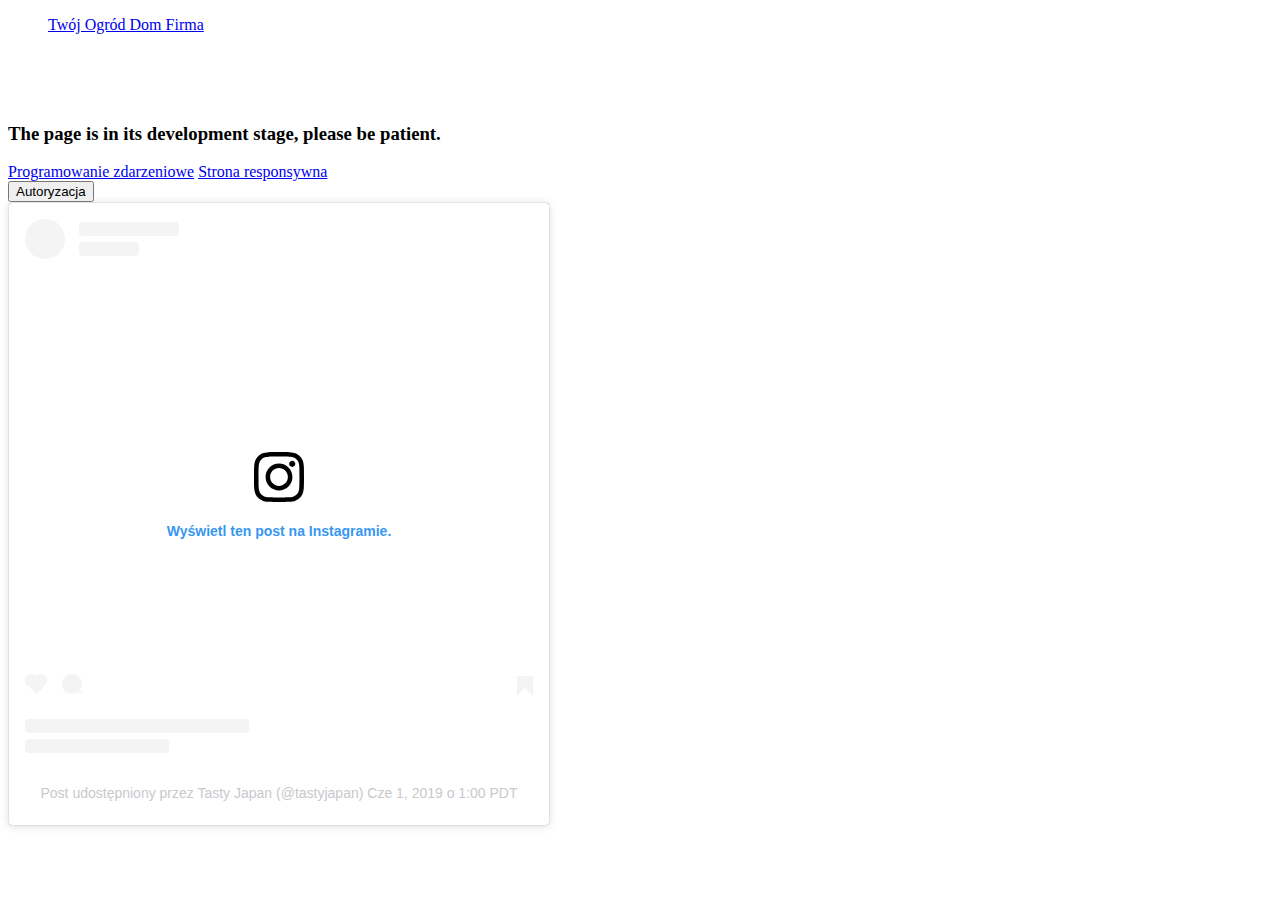
<file: index.html>
<!DOCTYPE HTML>
<html lang="pl">
<head>
<meta charset="utf-8">
<title>Stronka</title>
</head>
<body>
<div id="fb-root"></div>
<div id="fb-root"></div>
<script async defer crossorigin src="https://connect.facebook.net/pl_PL/sdk.js#xfbml=1&version=v3.3"></script>

<div class="fb-page" data-href="https://www.facebook.com/TwojOgrodDomFirma/" data-tabs="timeline" data-width="400" data-height="" data-small-header="false" data-adapt-container-width="true" data-hide-cover="false" data-show-facepile="false"><blockquote cite="https://www.facebook.com/TwojOgrodDomFirma/" class="fb-xfbml-parse-ignore"><a href="https://www.facebook.com/TwojOgrodDomFirma/">Twój Ogród Dom Firma</a></blockquote></div>

<br><br><br>

<script src="embed.js"></script>
    <script>
        instgram.Embeds.process();
    </script> 
  <h3>The page is in its development stage, please be patient.</h3>
    <a href="zdarzenia/zdarzenia.html">Programowanie zdarzeniowe</a>
    <a href="responsywna/index.html">Strona responsywna</a>
    <div id="api">
        <a  href="https://api.instagram.com/oauth/authorize/?client_id=3b7ee9359fb24cd7b64b993647f49f4a&redirect_uri=http://kimi331.github.io&response_type=token"><button>Autoryzacja</button></a>
    </div> 
	<blockquote class="instagram-media" data-instgrm-permalink="https://www.instagram.com/p/ByKN_DJFc4j/" data-instgrm-version="12" style=" background:#FFF; border:0; border-radius:3px; box-shadow:0 0 1px 0 rgba(0,0,0,0.5),0 1px 10px 0 rgba(0,0,0,0.15); margin: 1px; max-width:540px; min-width:326px; padding:0; width:99.375%; width:-webkit-calc(100% - 2px); width:calc(100% - 2px);"><div style="padding:16px;"> <a href="https://www.instagram.com/p/ByKN_DJFc4j/" style=" background:#FFFFFF; line-height:0; padding:0 0; text-align:center; text-decoration:none; width:100%;" target="_blank"> <div style=" display: flex; flex-direction: row; align-items: center;"> <div style="background-color: #F4F4F4; border-radius: 50%; flex-grow: 0; height: 40px; margin-right: 14px; width: 40px;"></div> <div style="display: flex; flex-direction: column; flex-grow: 1; justify-content: center;"> <div style=" background-color: #F4F4F4; border-radius: 4px; flex-grow: 0; height: 14px; margin-bottom: 6px; width: 100px;"></div> <div style=" background-color: #F4F4F4; border-radius: 4px; flex-grow: 0; height: 14px; width: 60px;"></div></div></div><div style="padding: 19% 0;"></div> <div style="display:block; height:50px; margin:0 auto 12px; width:50px;"><svg width="50px" height="50px" viewBox="0 0 60 60" version="1.1" xmlns="https://www.w3.org/2000/svg" xmlns:xlink="https://www.w3.org/1999/xlink"><g stroke="none" stroke-width="1" fill="none" fill-rule="evenodd"><g transform="translate(-511.000000, -20.000000)" fill="#000000"><g><path d="M556.869,30.41 C554.814,30.41 553.148,32.076 553.148,34.131 C553.148,36.186 554.814,37.852 556.869,37.852 C558.924,37.852 560.59,36.186 560.59,34.131 C560.59,32.076 558.924,30.41 556.869,30.41 M541,60.657 C535.114,60.657 530.342,55.887 530.342,50 C530.342,44.114 535.114,39.342 541,39.342 C546.887,39.342 551.658,44.114 551.658,50 C551.658,55.887 546.887,60.657 541,60.657 M541,33.886 C532.1,33.886 524.886,41.1 524.886,50 C524.886,58.899 532.1,66.113 541,66.113 C549.9,66.113 557.115,58.899 557.115,50 C557.115,41.1 549.9,33.886 541,33.886 M565.378,62.101 C565.244,65.022 564.756,66.606 564.346,67.663 C563.803,69.06 563.154,70.057 562.106,71.106 C561.058,72.155 560.06,72.803 558.662,73.347 C557.607,73.757 556.021,74.244 553.102,74.378 C549.944,74.521 548.997,74.552 541,74.552 C533.003,74.552 532.056,74.521 528.898,74.378 C525.979,74.244 524.393,73.757 523.338,73.347 C521.94,72.803 520.942,72.155 519.894,71.106 C518.846,70.057 518.197,69.06 517.654,67.663 C517.244,66.606 516.755,65.022 516.623,62.101 C516.479,58.943 516.448,57.996 516.448,50 C516.448,42.003 516.479,41.056 516.623,37.899 C516.755,34.978 517.244,33.391 517.654,32.338 C518.197,30.938 518.846,29.942 519.894,28.894 C520.942,27.846 521.94,27.196 523.338,26.654 C524.393,26.244 525.979,25.756 528.898,25.623 C532.057,25.479 533.004,25.448 541,25.448 C548.997,25.448 549.943,25.479 553.102,25.623 C556.021,25.756 557.607,26.244 558.662,26.654 C560.06,27.196 561.058,27.846 562.106,28.894 C563.154,29.942 563.803,30.938 564.346,32.338 C564.756,33.391 565.244,34.978 565.378,37.899 C565.522,41.056 565.552,42.003 565.552,50 C565.552,57.996 565.522,58.943 565.378,62.101 M570.82,37.631 C570.674,34.438 570.167,32.258 569.425,30.349 C568.659,28.377 567.633,26.702 565.965,25.035 C564.297,23.368 562.623,22.342 560.652,21.575 C558.743,20.834 556.562,20.326 553.369,20.18 C550.169,20.033 549.148,20 541,20 C532.853,20 531.831,20.033 528.631,20.18 C525.438,20.326 523.257,20.834 521.349,21.575 C519.376,22.342 517.703,23.368 516.035,25.035 C514.368,26.702 513.342,28.377 512.574,30.349 C511.834,32.258 511.326,34.438 511.181,37.631 C511.035,40.831 511,41.851 511,50 C511,58.147 511.035,59.17 511.181,62.369 C511.326,65.562 511.834,67.743 512.574,69.651 C513.342,71.625 514.368,73.296 516.035,74.965 C517.703,76.634 519.376,77.658 521.349,78.425 C523.257,79.167 525.438,79.673 528.631,79.82 C531.831,79.965 532.853,80.001 541,80.001 C549.148,80.001 550.169,79.965 553.369,79.82 C556.562,79.673 558.743,79.167 560.652,78.425 C562.623,77.658 564.297,76.634 565.965,74.965 C567.633,73.296 568.659,71.625 569.425,69.651 C570.167,67.743 570.674,65.562 570.82,62.369 C570.966,59.17 571,58.147 571,50 C571,41.851 570.966,40.831 570.82,37.631"></path></g></g></g></svg></div><div style="padding-top: 8px;"> <div style=" color:#3897f0; font-family:Arial,sans-serif; font-size:14px; font-style:normal; font-weight:550; line-height:18px;"> Wyświetl ten post na Instagramie.</div></div><div style="padding: 12.5% 0;"></div> <div style="display: flex; flex-direction: row; margin-bottom: 14px; align-items: center;"><div> <div style="background-color: #F4F4F4; border-radius: 50%; height: 12.5px; width: 12.5px; transform: translateX(0px) translateY(7px);"></div> <div style="background-color: #F4F4F4; height: 12.5px; transform: rotate(-45deg) translateX(3px) translateY(1px); width: 12.5px; flex-grow: 0; margin-right: 14px; margin-left: 2px;"></div> <div style="background-color: #F4F4F4; border-radius: 50%; height: 12.5px; width: 12.5px; transform: translateX(9px) translateY(-18px);"></div></div><div style="margin-left: 8px;"> <div style=" background-color: #F4F4F4; border-radius: 50%; flex-grow: 0; height: 20px; width: 20px;"></div> <div style=" width: 0; height: 0; border-top: 2px solid transparent; border-left: 6px solid #f4f4f4; border-bottom: 2px solid transparent; transform: translateX(16px) translateY(-4px) rotate(30deg)"></div></div><div style="margin-left: auto;"> <div style=" width: 0px; border-top: 8px solid #F4F4F4; border-right: 8px solid transparent; transform: translateY(16px);"></div> <div style=" background-color: #F4F4F4; flex-grow: 0; height: 12px; width: 16px; transform: translateY(-4px);"></div> <div style=" width: 0; height: 0; border-top: 8px solid #F4F4F4; border-left: 8px solid transparent; transform: translateY(-4px) translateX(8px);"></div></div></div> <div style="display: flex; flex-direction: column; flex-grow: 1; justify-content: center; margin-bottom: 24px;"> <div style=" background-color: #F4F4F4; border-radius: 4px; flex-grow: 0; height: 14px; margin-bottom: 6px; width: 224px;"></div> <div style=" background-color: #F4F4F4; border-radius: 4px; flex-grow: 0; height: 14px; width: 144px;"></div></div></a><p style=" color:#c9c8cd; font-family:Arial,sans-serif; font-size:14px; line-height:17px; margin-bottom:0; margin-top:8px; overflow:hidden; padding:8px 0 7px; text-align:center; text-overflow:ellipsis; white-space:nowrap;"><a href="https://www.instagram.com/p/ByKN_DJFc4j/" style=" color:#c9c8cd; font-family:Arial,sans-serif; font-size:14px; font-style:normal; font-weight:normal; line-height:17px; text-decoration:none;" target="_blank">Post udostępniony przez Tasty Japan (@tastyjapan)</a> <time style=" font-family:Arial,sans-serif; font-size:14px; line-height:17px;" datetime="2019-06-01T08:00:41+00:00">Cze 1, 2019 o 1:00 PDT</time></p></div></blockquote> <script async src="//www.instagram.com/embed.js"></script>
	</body>
</html>
</file>
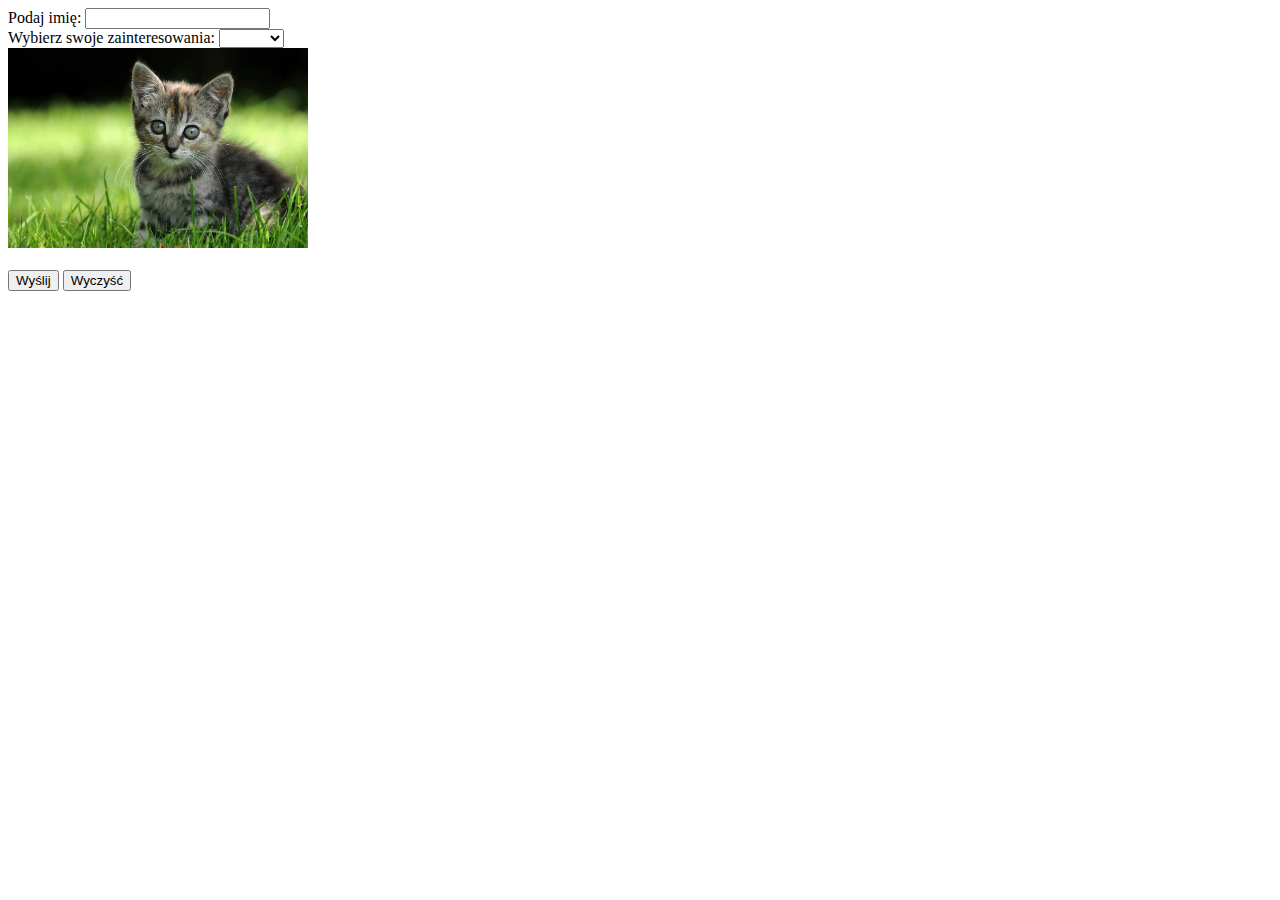
<file: zdarzenia/zdarzenia.html>
<!DOCTYPE html>
<html lang="pl">

<head>
    <meta charset="UTF-8">
    <title> Zadanie 1 </title>
</head>

<body>

    <form>
        Podaj imię:
        <input type="text" id="name"><br>
        Wybierz swoje zainteresowania:
        <select id="zainteresowanie">
            <option value="blank"></option>
            <option value="gry">Gry</option>
            <option value="ksiazki">Książki</option>
            <option value="sport">Sport</option>
        </select><br>
        <img src="zdj.jpeg" width="300" height="200" id="kot">
        <div id="najechanie"> </div>
        <br>
        <button id="button" type="button">Wyślij</button>
        <input type="reset" value="Wyczyść" onclick="window.location.reload()">
        <div id="info"> </div>
    </form>
    <script>
        var button = document.getElementById("button");
        var kot = document.getElementById("kot")
        
        var onButtonClick = function()
        {
            var name = document.getElementById("name").value;
            var zainteresowanie = document.getElementById("zainteresowanie").value;
            var podziekowanie;
            if(zainteresowanie == "blank")
                {
                    podziekowanie = "Wybierz zainteresowanie";
                }
            if (zainteresowanie == "gry")
                {
                    podziekowanie = name + " ,dziękuję za podanie gier jako twoje zainteresowanie";
                }
            if (zainteresowanie == "ksiazki")
                {
                    podziekowanie = name + " ,dziękuję za podanie książek jako twoje zainteresowanie";
                }
            if (zainteresowanie == "sport")
                {
                    podziekowanie = name + " ,dziękuję za podanie sportu jako twoje zainteresowanie";
                }
            document.getElementById("info").textContent = podziekowanie;
        }
        var onMouseOver = function(e)
        {
            e.preventDefault();
            var audio = document.createElement("audio");
            audio.src = "miau.mp3";
            audio.autoplay = "true";
            document.body.appendChild(audio);
            document.getElementById("najechanie").textContent = "Na zdjęciu znajduje się śliczny kotek";   
        }
        var onMouseOut = function()
        {
            document.getElementById("najechanie").textContent = "";
        }
        button.addEventListener("click", onButtonClick);
        kot.addEventListener("mouseover", onMouseOver);
        kot.addEventListener("mouseout", onMouseOut);
    </script>
</body>

</html>
</file>
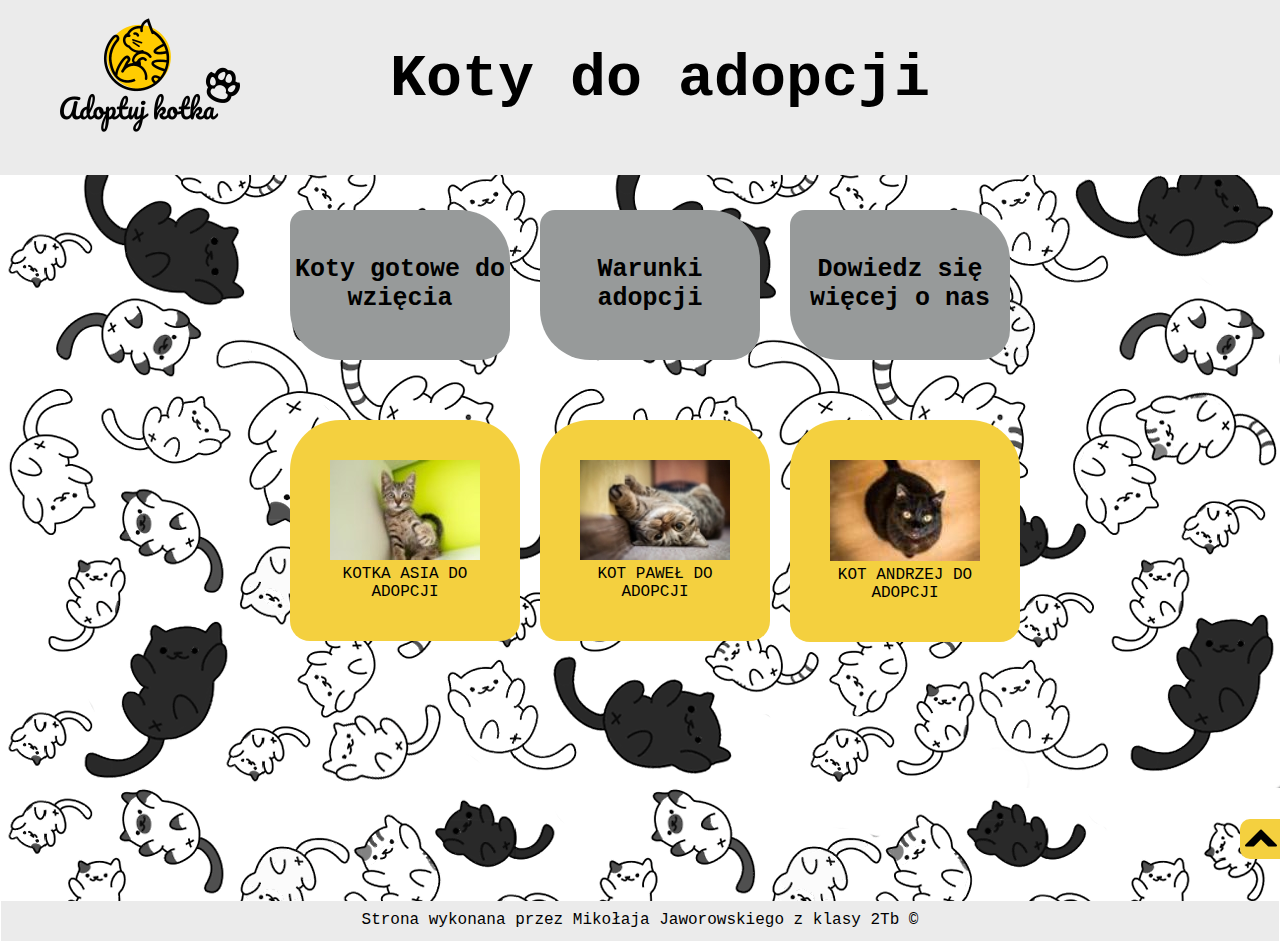
<file: responsywna/podstrony/koty.html>
<!DOCTYPE HTML>
<html lang="pl">

<head>
    <meta charset="utf-8">
    <link rel="stylesheet" type="text/css" href="../style/style.css">
    <link rel="icon" href="../img/favicon.ico" type="image/x-icon">
    <title>Adoptuj kotka</title>
</head>

<body>
    <div id="content">
        <div id="logo"><a href="../index.html"><img id="kotek" src="../img/logo_medium.png" alt="Adoptuj kota" style="float:left; margin-left:50px;"><a><span id="title">Koty do adopcji</span></div>
        <div id="title-p"><span id="stitle">Koty do adopcji</span><span id="ustitle" style="left:calc(50% - 70px);">&nbsp;&nbsp;Koty<br>do adopcji</span></div>
        <!-- Komputer + Tablet !-->
        <a href="koty.html">
            <div class="menu" style="left:calc(50% - 350px);"><span class="text">Koty gotowe do wzięcia</span></div>
        </a>
        <a href="warunki.html">
            <div class="menu" style="left:calc(50% - 100px);"><span class="text">Warunki adopcji</span></div>
        </a>
        <a href="info.html">
            <div class="menu" style="left:calc(50% + 150px);"><span class="text">Dowiedz się więcej o nas</span></div>
        </a>

        <!-- Komputer + Tablet !-->
        <a href="koty.html">
            <div class="smenu" style="left:calc(50% - 250px); top:250px;"><span class="text">Koty gotowe do wzięcia</span></div>
        </a>
        <a href="warunki.html">
            <div class="smenu" style="left:calc(50% + 50px); top:250px;"><span class="text">Warunki adopcji</span></div>
        </a>
        <a href="info.html">
            <div class="smenu" style="display:none;"><span class="text">Dowiedz się więcej o nas</span></div>
        </a>

        <!-- Telefon poziomo !-->
        <a href="koty.html">
            <div class="ssmenu" style="left:20px; top:225px;"><span class="text">Koty gotowe do wzięcia</span></div>
        </a>
        <a href="warunki.html">
            <div class="ssmenu" style="left:20px; top:480px;"><span class="text">Warunki adopcji</span></div>
        </a>
        <a href="info.html">
            <div class="ssmenu" style="left:20px; top:735px;"><span class="text">Dowiedz się więcej</span></div>
        </a>



        <div class="description" style="left:calc(50% - 350px);"><img src="../img/asia.jpg" alt="Kotka Asia">
            KOTKA ASIA DO ADOPCJI
        </div>

        <div class="description" style="left:calc(50% - 100px);"><img src="../img/pawel.jpg" alt="Kot Paweł">
            KOT PAWEŁ DO ADOPCJI
        </div>

        <div class="description" style="left:calc(50% + 150px);"><img src="../img/andrzej.jpg" alt="Kot Andrzej">
            KOT ANDRZEJ DO ADOPCJI
        </div>

        <!-- Tablet pionowo !-->
        <div class="ddescription" style="left:calc(50% - 270px);"><img src="../img/asia.jpg" alt="Kotka Asia">
            KOTKA ASIA DO ADOPCJI
        </div>

        <div class="ddescription" style="left:calc(50% + 30px);"><img src="../img/pawel.jpg" alt="Kot Paweł">
            KOT PAWEŁ DO ADOPCJI
        </div>

        <div class="ddescription" style="display:none;"><img src="../img/andrzej.jpg" alt="Kot Andrzej">
            KOT ANDRZEJ DO ADOPCJI
        </div>

       
       
        <div class="sdescription" style="left:150px; top:225px;"><img src="../img/asia.jpg" alt="Kotka Asia"><br>
            KOTKA ASIA DO ADOPCJI
        </div>

        <div class="sdescription" style="left:150px; top:475px;"><img src="../img/pawel.jpg" alt="Kot Paweł"><br>
            KOT PAWEŁ DO ADOPCJI
        </div>

        <div class="sdescription" style="left:150px; top:735px;"><img src="../img/andrzej.jpg" alt="Kot Andrzej"><br>
            KOT ANDRZEJ DO ADOPCJI
        </div>

       
        <!-- Telefon pionowo !-->
        <div class="usdescription" style="left:calc(50% - 125px); top:230px; height:120px;"><img src="../img/asia.jpg" alt="Kotka Asia">
            KOTKA ASIA DO ADOPCJI
        </div>

        <div class="usdescription" style="left:calc(50% - 125px); top:450px; height:120px;"><img src="../img/pawel.jpg" alt="Kot Paweł">
            KOT PAWEŁ DO ADOPCJI
        </div>

        <div class="usdescription" style="left:calc(50% - 125px); top:680px; height:120px;"><img src="../img/andrzej.jpg" alt="Kot Andrzej">
            KOT ANDRZEJ DO ADOPCJI
        </div>
        
        <!-- Telefon pionowo !-->
        <div class="uusdescription" style="left:calc(50% - 80px); top:230px; height:120px;"><img src="../img/asia.jpg" alt="Kotka Asia" style="margin-left:-20px; width:120px;">
            KOTKA ASIA DO ADOPCJI
        </div>

        <div class="uusdescription" style="left:calc(50% - 80px); top:450px; height:120px;"><img src="../img/pawel.jpg" alt="Kot Paweł" style="margin-left:-20px; width:120px;">
            KOT PAWEŁ DO ADOPCJI
        </div>

        <div id="up"><a href="#kotek"><img src="../img/up.png" alt="Powrót na górę" style="position:relative; top:calc(50% - 17px); left:calc(50% - 15px);"></a></div>
    </div>
    <div id="footer">Strona wykonana przez Mikołaja Jaworowskiego z klasy 2Tb &copy </div>
</body>

</html>
</file>
<file: responsywna/style/style.css>
/*///////////////////////////*/
/*//////// DOMYŚLNE ////////*/
/*/////////////////////////*/
html,
body {
    scroll-behavior: smooth;
    margin: 0;
    padding: 0;
    height: 100%;
}

a:link {
    text-decoration: none;
    color: black;
}

a:visited {
    text-decoration: none;
    color: black;
}

body {
    min-height: 850px;
    background-image: url(../img/background.png);
    background-repeat: repeat;
}

#content {
    min-height: 100%;
    height: auto;
    height: 100%;
}

.text {
    position: absolute;
    top: calc(50% - 30px);
    left: calc(50% - 100px);
    font-family: Courier;
    font-size: 25px;
    font-weight: bold;
}

#logo {
    z-index: 2;
    top: -25px;
    left: 0;
    position: absolute;
    height: 200px;
    background-color: #ebebeb;
    width: 100%;

}

#title {
    z-index: 3;
    position: relative;
    left: calc(50% - 480px);
    top: 70px;
    font-size: 60px;
    font-weight: bold;
    font-family: Courier;
}

#title-p {
    display: none;
}

#ustitle {
    display: none;
}

.menu {
    z-index: 3;
    float: left;
    position: absolute;
    top: 230px;
    width: 200px;
    height: 150px;
    background-color: #979A9A;
    border-radius: 15px 50px 30px;
    text-align: center;
}

.smenu {
    display: none;
}

.ssmenu {
    display: none;
}

.usmenu {
    display: none;
}

.uusmenu {
    display: none;
}

.menu:hover {
    animation-name: menu;
    animation-duration: 0.5s;
    animation-fill-mode: both;


}

.description {
    background-color: #f4d03f;
    font-family: Courier;
    text-align: center;
    padding: 40px;
    font-size: 16px;
    width: 150px;
    position: absolute;
    top: 470px;
    left: calc(50% - 375px);
    border-radius: 50px 50px 20px 20px;
}

.ddescription {
    display: none;
}

.sdescription {
    display: none;
}

.usdescription {
    display: none;
}

.uusdescription {
    display: none;
}

#up {
    z-index: 1;
    position: fixed;
    top: 91%;
    left: calc(100% - 40px);
    background-color: #f4d03f;
    width: 40px;
    height: 40px;
    border-radius: 10px 0 0 10px;
    margin: auto;
}

#footer {
    position: relative;
    font-size: 16px;
    font-family: Courier;
    clear: both;
    left: 0px;
    width: 100%;
    height: 30px;
    text-align: center;
    padding-top: 10px;
    background-color: #ebebeb;
}

@keyframes menu {
    from {
        background-color: #979A9A;
    }

    to {
        background-color: #626567;
    }
}

/*///////////////////////////*/
/*//////// KOMPUTER ////////*/
/*/////////////////////////*/
@media (min-width: 1050px) {

    html,
    body {
        scroll-behavior: smooth;
        margin: 0;
        padding: 0;
        height: 100%;
    }

    body {
        min-height: 850px;
        background-image: url(../img/background.png);
        background-repeat: repeat;
        border: 1px solid transparent;
    }

    #content {
        float: left;
        min-height: 100%;
        height: auto;
        height: 100%;
    }

    .text {
        float: left;
        position: absolute;
        top: calc(50% - 30px);
        left: calc(50% - 110px);
        font-family: Courier;
        font-size: 25px;
        font-weight: bold;
    }

    #logo {
        float: left;
        z-index: 2;
        top: -25px;
        left: 0;
        position: absolute;
        height: 200px;
        background-color: #ebebeb;
        width: 100%;
    }

    #title {
        float: left;
        z-index: 3;
        position: relative;
        left: calc(50% - 500px);
        top: 70px;
        font-size: 60px;
        font-weight: bold;
        font-family: Courier;
    }

    #title-p {
        display: none;
    }

    #ustitle {
        display: none;
    }

    .menu {
        z-index: 3;
        float: left;
        position: absolute;
        top: 210px;
        width: 220px;
        height: 150px;
        background-color: #979A9A;
        border-radius: 15px 50px 30px;
        text-align: center;
    }

    .smenu {
        display: none;
    }

    .ssmenu {
        display: none;
    }

    .usmenu {
        display: none;
    }

    .uusmenu {
        display: none;
    }

    .menu:hover {
        animation-name: menu;
        animation-duration: 0.5s;
        animation-fill-mode: both;
    }

    .description {
        float: left;
        background-color: #f4d03f;
        font-family: Courier;
        text-align: center;
        padding: 40px;
        font-size: 16px;
        width: 150px;
        position: absolute;
        top: 420px;
        left: calc(50% - 375px);
        border-radius: 50px 50px 20px 20px;
    }

    .ddescription {
        display: none;
    }

    .sdescription {
        display: none;
    }

    .usdescription {
        display: none;
    }

    .uusdescription {
        display: none;
    }

    #up {
        float: left;
        z-index: 1;
        position: fixed;
        top: 91%;
        left: calc(100% - 40px);
        background-color: #f4d03f;
        width: 40px;
        height: 40px;
        border-radius: 10px 0 0 10px;
        margin: auto;
    }

    #footer {
        clear: both;
        position: relative;
        font-size: 16px;
        font-family: Courier;
        left: 0;
        height: 30px;
        text-align: center;
        padding-top: 10px;
        background-color: #ebebeb;
    }

    @keyframes menu {
        0% {
            width: 220px;
            height: 150px;
        }

        100% {
            width: 220px;
            height: 170px;
        }

        from {
            background-color: #979A9A;
        }

        to {
            background-color: #626567;
        }
    }
}

/*///////////////////////////*/
/*///// TABLET POZIOMO /////*/
/*/////////////////////////*/
@media (min-width: 950px) and (max-width: 1050px) {

    html,
    body {
        scroll-behavior: smooth;
        margin: 0;
        padding: 0;
        height: 100%;
    }

    body {
        min-height: 850px;
        background-image: url(../img/background.png);
        background-repeat: repeat;
    }

    #content {
        min-height: 100%;
        height: auto;
        height: 100%;
    }

    .text {
        position: absolute;
        top: calc(50% - 30px);
        left: calc(50% - 100px);
        font-family: Courier;
        font-size: 24px;
        font-weight: bold;
    }

    #kotek {
        width: 170px;
        height: 170px;
    }

    #logo {
        z-index: 2;
        top: -25px;
        left: 0;
        position: absolute;
        height: 150px;
        background-color: #ebebeb;
        width: 100%;
    }

    #title {
        z-index: 3;
        position: relative;
        left: calc(50% - 425px);
        top: 50px;
        font-size: 55px;
        font-weight: bold;
        font-family: Courier;
    }

    #ustitle {
        display: none;
    }

    #title-p {
        display: none;
    }

    .menu {
        z-index: 3;
        float: left;
        position: absolute;
        top: 150px;
        width: 185px;
        height: 130px;
        background-color: #979A9A;
        border-radius: 15px 50px 30px;
        text-align: center;
    }

    .smenu {
        display: none;
    }

    .ssmenu {
        display: none;
    }

    .usmenu {
        display: none;
    }

    .uusmenu {
        display: none;
    }

    .menu:hover {
        animation-name: menu;
        animation-duration: 0.5s;
        animation-fill-mode: both;


    }

    .description {
        background-color: #f4d03f;
        font-family: Courier;
        text-align: center;
        padding: 40px;
        font-size: 16px;
        width: 120px;
        position: absolute;
        top: 330px;
        left: calc(50% - 375px);
        border-radius: 50px 50px 20px 20px;
    }

    .ddescription {
        display: none;
    }

    .sdescription {
        display: none;
    }

    .usdescription {
        display: none;
    }

    .uusdescription {
        display: none;
    }

    #up {
        z-index: 1;
        position: fixed;
        top: 91%;
        left: calc(100% - 40px);
        background-color: #f4d03f;
        width: 40px;
        height: 40px;
        border-radius: 10px 0 0 10px;
        margin: auto;
    }

    #footer {
        position: relative;
        font-size: 16px;
        font-family: Courier;
        clear: both;
        left: 0;
        bottom: 0;
        height: 30px;
        text-align: center;
        padding-top: 10px;
        background-color: #ebebeb;
    }

    @keyframes menu {
        0% {
            width: 185px;
            height: 130px;
        }

        100% {
            width: 185px;
            height: 150px;
        }

        from {
            background-color: #979A9A;
        }

        to {
            background-color: #626567;
        }
    }
}

/*///////////////////////////*/
/*///// TABLET PIONOWO /////*/
/*/////////////////////////*/
@media (min-width: 750px) and (max-width: 950px) {

    html,
    body {
        scroll-behavior: smooth;
        margin: 0;
        padding: 0;
        height: 100%;
    }

    body {
        min-height: 900px;
        background-image: url(../img/background.png);
        background-repeat: repeat;
    }

    #content {
        min-height: 100%;
        height: auto;
        height: 100%;
    }

    .text {
        position: absolute;
        top: calc(50% - 30px);
        left: calc(50% - 100px);
        font-family: Courier;
        font-size: 24px;
        font-weight: bold;
    }

    #kotek {
        position: absolute;
        width: 180px;
        height: 180px;
        left: calc(50% - 145px);
    }

    #logo {
        z-index: 2;
        top: -25px;
        left: 0;
        position: absolute;
        height: 150px;
        background-color: #ebebeb;
        width: 100%;
    }

    #title {
        display: none;
    }

    #stitle {
        left: calc(50% - 200px);
        position: relative;
        top: 15px;
    }

    #ustitle {
        display: none;
    }

    #title-p {
        display: block;
        position: absolute;
        top: 125px;
        height: 100px;
        width: 100%;
        background-color: #ebebeb;
        left: 0;
        font-size: 50px;
        font-weight: bold;
        font-family: Courier;
    }

    .menu {
        display: none;
        z-index: 3;
        float: left;
        position: absolute;
        top: 150px;
        width: 185px;
        height: 130px;
        background-color: #979A9A;
        border-radius: 15px 50px 30px;
        text-align: center;
    }

    .smenu {
        display: block;
        z-index: 3;
        float: left;
        position: absolute;
        width: 200px;
        height: 150px;
        background-color: #979A9A;
        border-radius: 15px 50px 30px;
        text-align: center;
    }

    .ssmenu {
        display: none;
    }

    .usmenu {
        display: none;
    }

    .uusmenu {
        display: none;
    }

    .smenu:hover {
        animation-name: menu;
        animation-duration: 0.5s;
        animation-fill-mode: both;


    }

    .description {
        display: none;
    }

    .ddescription {
        display: block;
        background-color: #f4d03f;
        font-family: Courier;
        text-align: center;
        padding: 40px;
        font-size: 16px;
        width: 150px;
        position: absolute;
        top: 450px;
        left: calc(50% - 310px);
        border-radius: 50px 50px 20px 20px;
    }

    .sdescription {
        display: none;
    }

    .usdescription {
        display: none;
    }

    .uusdescription {
        display: none;
    }

    #up {
        z-index: 1;
        position: fixed;
        top: 91%;
        left: calc(100% - 40px);
        background-color: #f4d03f;
        width: 40px;
        height: 40px;
        border-radius: 10px 0 0 10px;
        margin: auto;
    }

    #footer {
        position: relative;
        font-size: 12px;
        font-family: Courier;
        clear: both;
        left: 0;
        bottom: 0;
        height: 20px;
        text-align: center;
        padding-top: 10px;
        background-color: #ebebeb;
    }

    @keyframes menu {
        from {
            background-color: #979A9A;
        }

        to {
            background-color: #626567;
        }
    }
}

/*///////////////////////////*/
/*///// TELEFON POZIOMO ////*/
/*/////////////////////////*/
@media (min-width: 500px) and (max-width: 750px) {

    html,
    body {
        scroll-behavior: smooth;
        margin: 0;
        padding: 0;
        height: 100%;
    }

    body {
        min-height: 1000px;
        background-image: url(../img/background.png);
        background-repeat: repeat;
    }

    #content {
        min-height: 100%;
        height: auto;
        height: 100%;
    }

    .text {
        position: absolute;
        top: calc(50% - 20px);
        left: calc(50% - 55px);
        font-family: Courier;
        font-size: 18px;
        font-weight: bold;
        transform: rotate(60deg);
    }

    #kotek {
        position: absolute;
        width: 150px;
        height: 150px;
        top: 20px;
        left: -20px;
    }

    #logo {
        z-index: 2;
        top: -25px;
        left: 0;
        position: absolute;
        height: 120px;
        background-color: #ebebeb;
        width: 100%;
    }

    #title {
        display: none;
    }

    #stitle {
        position: relative;
        left: 20px;
        top: 25px;

    }

    #ustitle {
        display: none;
    }

    #title-p {
        display: block;
        position: absolute;
        top: 95px;
        height: 100px;
        width: 100%;
        background-color: #ebebeb;
        left: 0;
        font-size: 50px;
        font-weight: bold;
        font-family: Courier;
    }

    .menu {
        display: none;
    }

    .smenu {
        display: none;
    }

    .ssmenu {
        display: block;
        z-index: 3;
        float: left;
        position: absolute;
        width: 100px;
        height: 210px;
        background-color: #979A9A;
        border-radius: 15px 50px 30px;
        text-align: center;
    }

    .usmenu {
        display: none;

    }

    .uusmenu {
        display: none;
    }

    .ssmenu:hover {
        animation-name: menu;
        animation-duration: 0.5s;
        animation-fill-mode: both;
    }

    .description {
        display: none;
    }

    .ddescription {
        display: none;
    }

    .uusdescription {
        display: none;
    }

    .sdescription {
        display: block;
        background-color: #f4d03f;
        font-family: Courier;
        text-align: center;
        padding: 40px;
        font-size: 15px;
        max-width: 700px;
        min-width: 170px;
        margin-right: 20px;
        height: 130px;
        position: absolute;
        border-radius: 50px 50px 20px 20px;
    }

    .usdescription {
        display: none;
    }

    #up {
        z-index: 1;
        position: fixed;
        top: 91%;
        left: calc(100% - 40px);
        background-color: #f4d03f;
        width: 40px;
        height: 40px;
        border-radius: 10px 0 0 10px;
        margin: auto;
    }

    #footer {
        position: relative;
        font-size: 13px;
        font-family: Courier;
        clear: both;
        left: 0px;
        height: 20px;
        text-align: center;
        padding-top: 10px;
        background-color: #ebebeb;
    }

    @keyframes menu {
        from {
            background-color: #979A9A;
        }

        to {
            background-color: #626567;
        }
    }
}

/*///////////////////////////*/
/*///// TELEFON PIONOWO ////*/
/*/////////////////////////*/
@media (min-width: 300px) and (max-width: 500px) {


    html,
    body {
        scroll-behavior: smooth;
        margin: 0;
        padding: 0;
        height: 100%;
    }

    body {
        min-height: 890px;
        background-image: url(../img/background.png);
        background-repeat: repeat;
    }

    #content {
        min-height: 100%;
        height: auto;
        height: 100%;
    }

    .text {
        position: absolute;
        top: calc(50% - 20px);
        left: calc(50% - 55px);
        font-family: Courier;
        font-size: 18px;
        font-weight: bold;
        transform: rotate(0deg);
    }

    #kotek {
        position: absolute;
        width: 150px;
        height: 150px;
        top: 20px;
        left: calc(50% - 125px);
    }

    #logo {
        z-index: 2;
        top: -25px;
        left: 0;
        position: absolute;
        height: 120px;
        background-color: #ebebeb;
        width: 100%;
    }

    #title {
        display: none;
    }

    #stitle {
        position: relative;
        left: calc(50% - 140px);
        top: 35px;

    }

    #ustitle {
        display: none;
    }

    #title-p {
        display: block;
        position: absolute;
        top: 95px;
        height: 100px;
        width: 100%;
        background-color: #ebebeb;
        left: 0;
        font-size: 30px;
        font-weight: bold;
        font-family: Courier;
    }

    .menu {
        display: none;
    }

    .smenu {
        display: none;
    }

    .ssmenu {
        display: none;

    }

    .usmenu {
        display: block;
        z-index: 3;
        float: left;
        position: absolute;
        width: 230px;
        height: 150px;
        background-color: #979A9A;
        border-radius: 30px;
        text-align: center;
    }

    .uusmenu {
        display: none;
    }

    .usmenu:hover {
        animation-name: menu;
        animation-duration: 0.5s;
        animation-fill-mode: both;
    }

    .description {
        display: none;
    }

    .ddescription {
        display: none;
    }

    .sdescription {
        display: none;
    }

    .uusdescription {
        display: none;
    }

    .usdescription {
        display: block;
        background-color: #f4d03f;
        font-family: Courier;
        text-align: center;
        padding: 40px;
        font-size: 15px;
        width: 150px;
        height: 170px;
        position: absolute;
        border-radius: 50px 50px 20px 20px;
    }

    #up {
        z-index: 1;
        position: fixed;
        top: 88%;
        left: calc(100% - 40px);
        background-color: #f4d03f;
        width: 40px;
        height: 40px;
        border-radius: 10px 0 0 10px;
        margin: auto;
    }

    #footer {
        position: relative;
        font-size: 13px;
        font-family: Courier;
        clear: both;
        left: 0px;
        height: 40px;
        text-align: center;
        padding-top: 10px;
        background-color: #ebebeb;
    }

    @keyframes menu {
        from {
            background-color: #979A9A;
        }

        to {
            background-color: #626567;
        }
    }
}

@media (max-width: 300px) {


    html,
    body {
        scroll-behavior: smooth;
        margin: 0;
        padding: 0;
        height: 100%;
    }

    body {
        min-height: 780px;
        background-image: url(../img/background.png);
        background-repeat: repeat;
    }

    #content {
        min-height: 100%;
        height: auto;
        height: 100%;
    }

    .text {
        position: absolute;
        top: calc(50% - 20px);
        left: calc(50% - 55px);
        font-family: Courier;
        font-size: 18px;
        font-weight: bold;
        transform: rotate(0deg);
    }

    #kotek {
        position: absolute;
        width: 130px;
        height: 130px;
        top: 20px;
        left: calc(50% - 112px);
    }

    #logo {
        z-index: 2;
        top: -25px;
        left: 0;
        position: absolute;
        height: 120px;
        background-color: #ebebeb;
        width: 100%;
    }

    #title {
        display: none;
    }

    #stitle {
        display: none;
    }

    #ustitle {
        display: block;
        position: relative;
        left: calc(50% - 50px);
        top: 20px;
    }

    #title-p {
        display: block;
        position: absolute;
        top: 95px;
        height: 100px;
        width: 100%;
        background-color: #ebebeb;
        left: 0;
        font-size: 25px;
        font-weight: bold;
        font-family: Courier;
    }

    .menu {
        display: none;
    }

    .smenu {
        display: none;
    }

    .ssmenu {
        display: none;

    }

    .usmenu {
        display: none;
    }

    .uusmenu {
        display: block;
        z-index: 3;
        float: left;
        position: absolute;
        width: 130px;
        height: 150px;
        background-color: #979A9A;
        border-radius: 30px;
        text-align: center;
    }

    .uusmenu:hover {
        animation-name: menu;
        animation-duration: 0.5s;
        animation-fill-mode: both;
    }

    .description {
        display: none;
    }

    .ddescription {
        display: none;
    }

    .sdescription {
        display: none;
    }

    .usdescription {
        display: none;
    }

    .uusdescription {
        display: block;
        background-color: #f4d03f;
        font-family: Courier;
        text-align: center;
        padding: 40px;
        font-size: 15px;
        width: 80px;
        position: absolute;
        border-radius: 50px 50px 20px 20px;
    }

    #up {
        display: none;
    }

    #footer {
        position: relative;
        font-size: 11px;
        font-family: Courier;
        clear: both;
        left: 0px;
        height: 40px;
        text-align: center;
        padding-top: 10px;
        background-color: #ebebeb;
    }

    @keyframes menu {
        from {
            background-color: #979A9A;
        }

        to {
            background-color: #626567;
        }
    }
}
</file>
